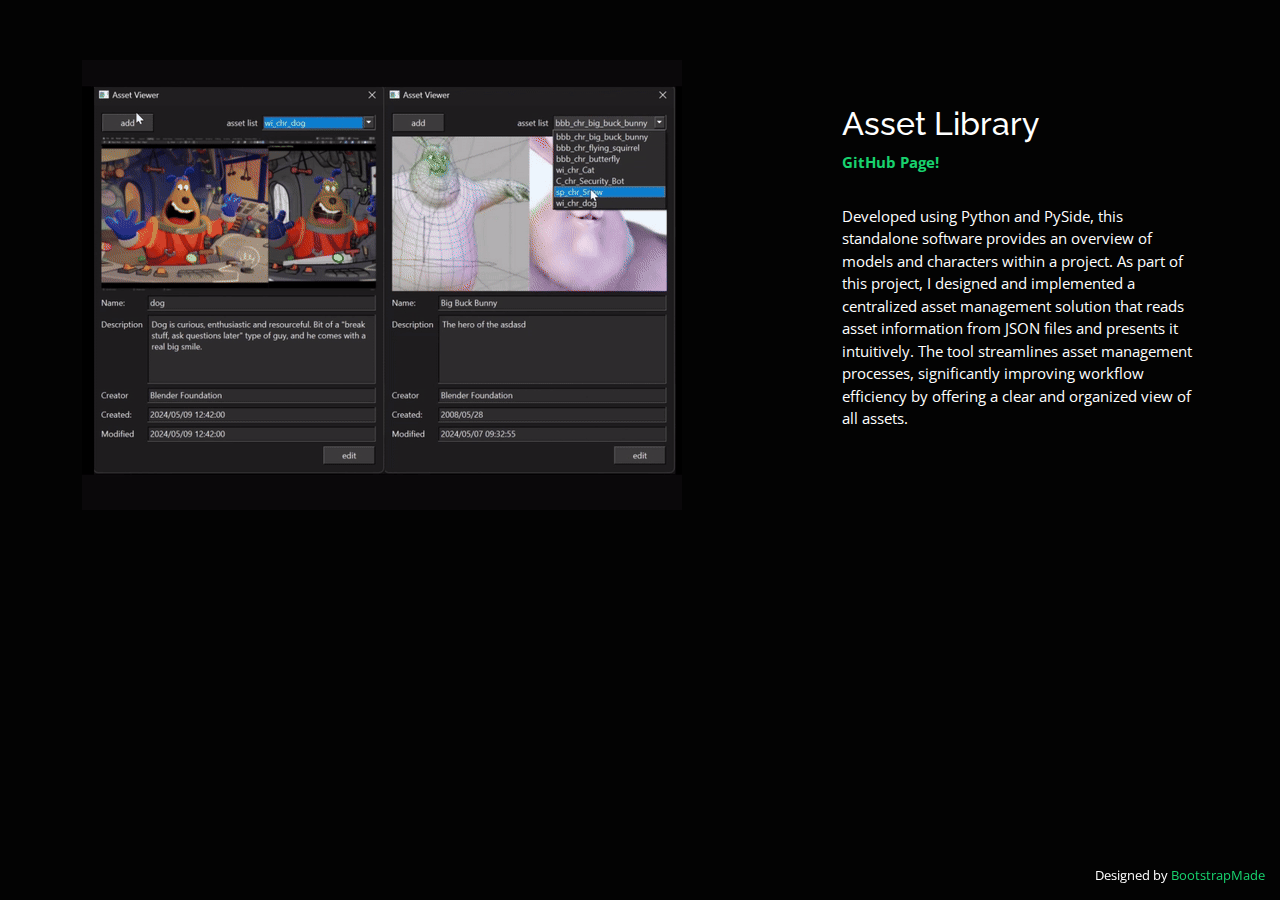
<file: AssetLibrary-details.html>
<!DOCTYPE html>
<html lang="en">

<head>
  <meta charset="utf-8">
  <meta content="width=device-width, initial-scale=1.0" name="viewport">

  <title>Portfolio Details - Personal Bootstrap Template</title>
  <meta content="" name="description">
  <meta content="" name="keywords">

  <!-- Favicons -->
  <link href="assets/img/favicon.png" rel="icon">
  <link href="assets/img/apple-touch-icon.png" rel="apple-touch-icon">

  <!-- Google Fonts -->
  <link href="https://fonts.googleapis.com/css?family=Open+Sans:300,300i,400,400i,600,600i,700,700i|Raleway:300,300i,400,400i,500,500i,600,600i,700,700i|Poppins:300,300i,400,400i,500,500i,600,600i,700,700i" rel="stylesheet">

  <!-- Vendor CSS Files -->
  <link href="assets/vendor/bootstrap/css/bootstrap.min.css" rel="stylesheet">
  <link href="assets/vendor/bootstrap-icons/bootstrap-icons.css" rel="stylesheet">
  <link href="assets/vendor/boxicons/css/boxicons.min.css" rel="stylesheet">
  <link href="assets/vendor/glightbox/css/glightbox.min.css" rel="stylesheet">
  <link href="assets/vendor/remixicon/remixicon.css" rel="stylesheet">
  <link href="assets/vendor/swiper/swiper-bundle.min.css" rel="stylesheet">

  <!-- Template Main CSS File -->
  <link href="assets/css/style.css" rel="stylesheet">

  <!-- =======================================================
  * Template Name: Personal
  * Template URL: https://bootstrapmade.com/personal-free-resume-bootstrap-template/
  * Updated: Mar 17 2024 with Bootstrap v5.3.3
  * Author: BootstrapMade.com
  * License: https://bootstrapmade.com/license/
  ======================================================== -->
</head>

<body>

  <main id="main">

    <!-- ======= Portfolio Details ======= -->
    <div id="portfolio-details" class="portfolio-details">
      <div class="container">

        <div class="row">

          <div class="col-lg-8">
            

            <div class="portfolio-details-slider swiper">
              <div class="align-items-center">

                <div class="wiper-slide">
                  <img src="assets/img/portfolio/Projs/Assetviewer.gif" alt="">
                </div>

              </div>
              <div class="swiper-pagination"></div>
            </div>

          </div>

          <div class="col-lg-4 portfolio-info">
            <h2>Asset Library</h2>
            <ul>
              <li><strong><a href="https://github.com/MahdiGolmohamadii/AssetViewer" target="_blank">GitHub Page!</a></strong></li>
            </ul>
            <p>
              Developed using Python and PySide, this standalone software provides an overview of models and characters within a project. 
              As part of this project, I designed and implemented a centralized asset management solution that reads asset information from JSON files and presents it intuitively. 
              The tool streamlines asset management processes, significantly improving workflow efficiency by offering a clear and organized view of all assets.</p>
          </div>

        </div>

      </div>
    </div><!-- End Portfolio Details -->

  </main><!-- End #main -->

  <div class="credits">
    <!-- All the links in the footer should remain intact. -->
    <!-- You can delete the links only if you purchased the pro version. -->
    <!-- Licensing information: https://bootstrapmade.com/license/ -->
    <!-- Purchase the pro version with working PHP/AJAX contact form: https://bootstrapmade.com/personal-free-resume-bootstrap-template/ -->
    Designed by <a href="https://bootstrapmade.com/">BootstrapMade</a>
  </div>

  <!-- Vendor JS Files -->
  <script src="assets/vendor/purecounter/purecounter_vanilla.js"></script>
  <script src="assets/vendor/bootstrap/js/bootstrap.bundle.min.js"></script>
  <script src="assets/vendor/glightbox/js/glightbox.min.js"></script>
  <script src="assets/vendor/isotope-layout/isotope.pkgd.min.js"></script>
  <script src="assets/vendor/swiper/swiper-bundle.min.js"></script>
  <script src="assets/vendor/waypoints/noframework.waypoints.js"></script>
  <script src="assets/vendor/php-email-form/validate.js"></script>

  <!-- Template Main JS File -->
  <script src="assets/js/main.js"></script>

</body>

</html>
</file>
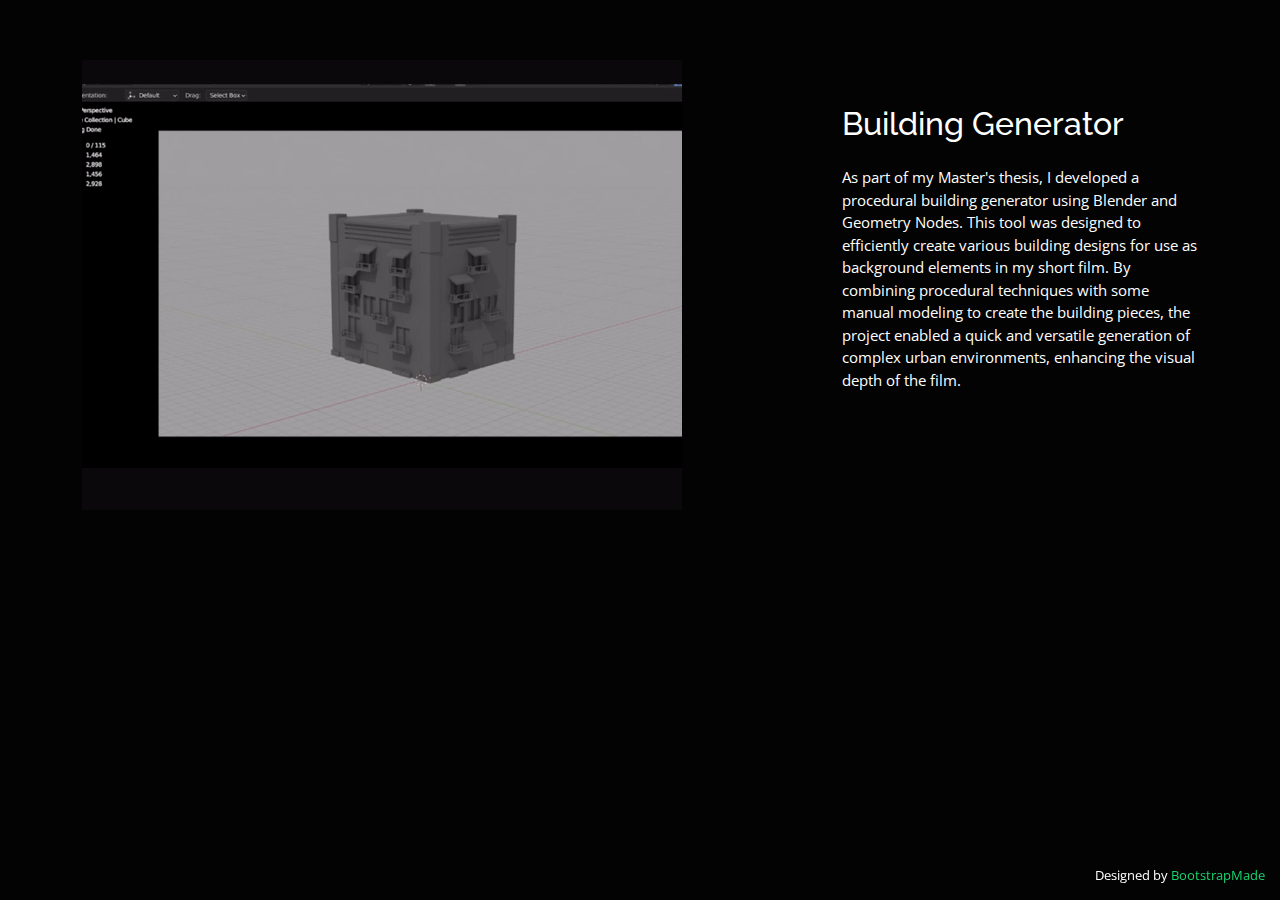
<file: BuildingGenerator-details.html>
<!DOCTYPE html>
<html lang="en">

<head>
  <meta charset="utf-8">
  <meta content="width=device-width, initial-scale=1.0" name="viewport">

  <title>Portfolio Details - Personal Bootstrap Template</title>
  <meta content="" name="description">
  <meta content="" name="keywords">

  <!-- Favicons -->
  <link href="assets/img/favicon.png" rel="icon">
  <link href="assets/img/apple-touch-icon.png" rel="apple-touch-icon">

  <!-- Google Fonts -->
  <link href="https://fonts.googleapis.com/css?family=Open+Sans:300,300i,400,400i,600,600i,700,700i|Raleway:300,300i,400,400i,500,500i,600,600i,700,700i|Poppins:300,300i,400,400i,500,500i,600,600i,700,700i" rel="stylesheet">

  <!-- Vendor CSS Files -->
  <link href="assets/vendor/bootstrap/css/bootstrap.min.css" rel="stylesheet">
  <link href="assets/vendor/bootstrap-icons/bootstrap-icons.css" rel="stylesheet">
  <link href="assets/vendor/boxicons/css/boxicons.min.css" rel="stylesheet">
  <link href="assets/vendor/glightbox/css/glightbox.min.css" rel="stylesheet">
  <link href="assets/vendor/remixicon/remixicon.css" rel="stylesheet">
  <link href="assets/vendor/swiper/swiper-bundle.min.css" rel="stylesheet">

  <!-- Template Main CSS File -->
  <link href="assets/css/style.css" rel="stylesheet">

  <!-- =======================================================
  * Template Name: Personal
  * Template URL: https://bootstrapmade.com/personal-free-resume-bootstrap-template/
  * Updated: Mar 17 2024 with Bootstrap v5.3.3
  * Author: BootstrapMade.com
  * License: https://bootstrapmade.com/license/
  ======================================================== -->
</head>

<body>

  <main id="main">

    <!-- ======= Portfolio Details ======= -->
    <div id="portfolio-details" class="portfolio-details">
      <div class="container">

        <div class="row">

          <div class="col-lg-8">
            

            <div class="portfolio-details-slider swiper">
              <div class="align-items-center">

                <div class="wiper-slide">
                  <img src="assets/img/portfolio/Projs/buildingGenerator.gif" alt="">
                </div>

              </div>
              <div class="swiper-pagination"></div>
            </div>

          </div>

          <div class="col-lg-4 portfolio-info">
            
            <h2>Building Generator</h2>
            <p>
              As part of my Master's thesis, I developed a procedural building generator using Blender and Geometry Nodes. 
              This tool was designed to efficiently create various building designs for use as background elements in my short film. 
              By combining procedural techniques with some manual modeling to create the building pieces, 
              the project enabled a quick and versatile generation of complex urban environments, enhancing the visual depth of the film.
            </p>
          </div>

        </div>

      </div>
    </div><!-- End Portfolio Details -->

  </main><!-- End #main -->

  <div class="credits">
    <!-- All the links in the footer should remain intact. -->
    <!-- You can delete the links only if you purchased the pro version. -->
    <!-- Licensing information: https://bootstrapmade.com/license/ -->
    <!-- Purchase the pro version with working PHP/AJAX contact form: https://bootstrapmade.com/personal-free-resume-bootstrap-template/ -->
    Designed by <a href="https://bootstrapmade.com/">BootstrapMade</a>
  </div>

  <!-- Vendor JS Files -->
  <script src="assets/vendor/purecounter/purecounter_vanilla.js"></script>
  <script src="assets/vendor/bootstrap/js/bootstrap.bundle.min.js"></script>
  <script src="assets/vendor/glightbox/js/glightbox.min.js"></script>
  <script src="assets/vendor/isotope-layout/isotope.pkgd.min.js"></script>
  <script src="assets/vendor/swiper/swiper-bundle.min.js"></script>
  <script src="assets/vendor/waypoints/noframework.waypoints.js"></script>
  <script src="assets/vendor/php-email-form/validate.js"></script>

  <!-- Template Main JS File -->
  <script src="assets/js/main.js"></script>

</body>

</html>
</file>
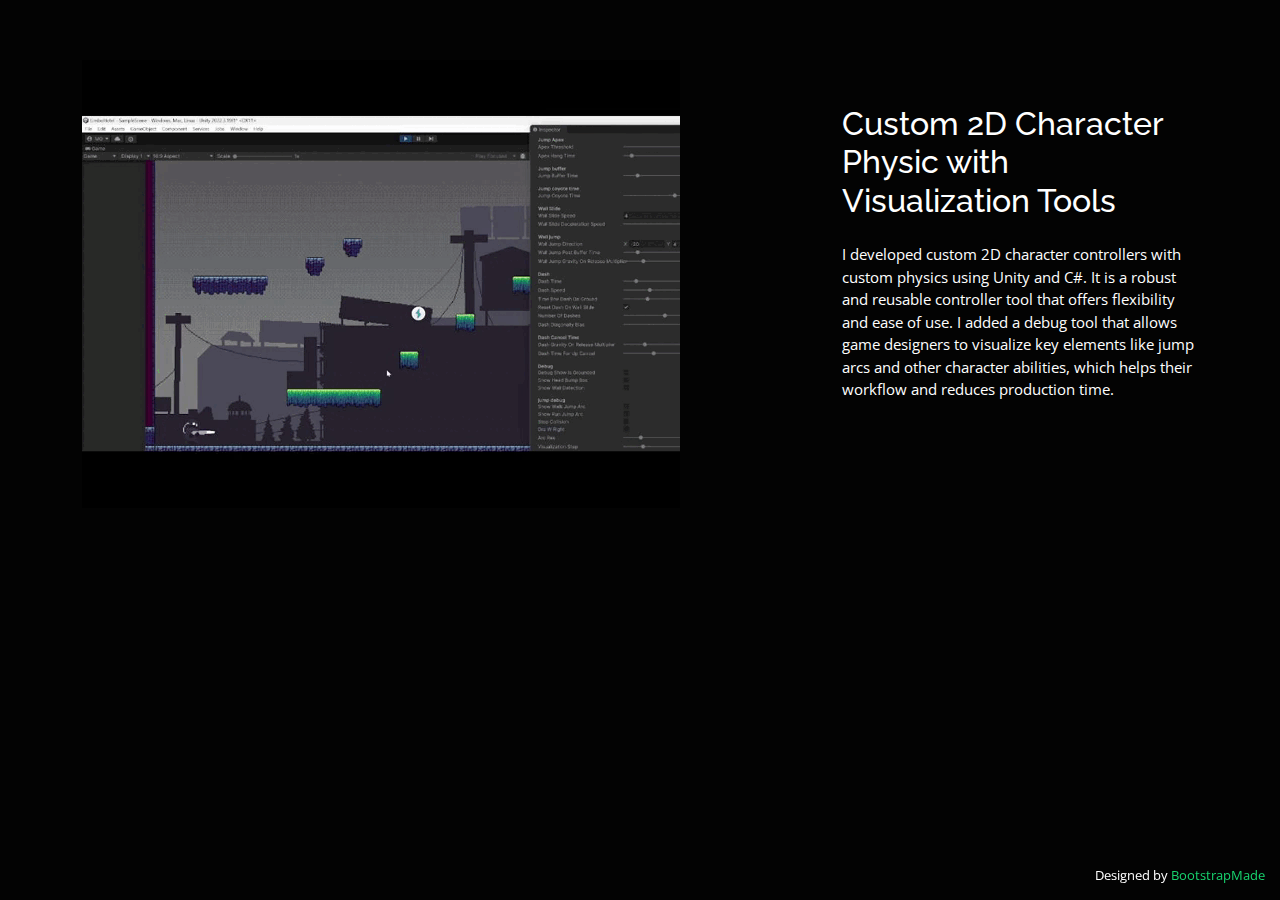
<file: CharacterController-details.html>
<!DOCTYPE html>
<html lang="en">

<head>
  <meta charset="utf-8">
  <meta content="width=device-width, initial-scale=1.0" name="viewport">

  <title>Portfolio Details - Personal Bootstrap Template</title>
  <meta content="" name="description">
  <meta content="" name="keywords">

  <!-- Favicons -->
  <link href="assets/img/favicon.png" rel="icon">
  <link href="assets/img/apple-touch-icon.png" rel="apple-touch-icon">

  <!-- Google Fonts -->
  <link href="https://fonts.googleapis.com/css?family=Open+Sans:300,300i,400,400i,600,600i,700,700i|Raleway:300,300i,400,400i,500,500i,600,600i,700,700i|Poppins:300,300i,400,400i,500,500i,600,600i,700,700i" rel="stylesheet">

  <!-- Vendor CSS Files -->
  <link href="assets/vendor/bootstrap/css/bootstrap.min.css" rel="stylesheet">
  <link href="assets/vendor/bootstrap-icons/bootstrap-icons.css" rel="stylesheet">
  <link href="assets/vendor/boxicons/css/boxicons.min.css" rel="stylesheet">
  <link href="assets/vendor/glightbox/css/glightbox.min.css" rel="stylesheet">
  <link href="assets/vendor/remixicon/remixicon.css" rel="stylesheet">
  <link href="assets/vendor/swiper/swiper-bundle.min.css" rel="stylesheet">

  <!-- Template Main CSS File -->
  <link href="assets/css/style.css" rel="stylesheet">

  <!-- =======================================================
  * Template Name: Personal
  * Template URL: https://bootstrapmade.com/personal-free-resume-bootstrap-template/
  * Updated: Mar 17 2024 with Bootstrap v5.3.3
  * Author: BootstrapMade.com
  * License: https://bootstrapmade.com/license/
  ======================================================== -->
</head>

<body>

  <main id="main">

    <!-- ======= Portfolio Details ======= -->
    <div id="portfolio-details" class="portfolio-details">
      <div class="container">

        <div class="row">

          <div class="col-lg-8">
            

            <div class="portfolio-details-slider swiper">
              <div class="align-items-center">

                <div class="wiper-slide">
                  <img src="assets/img/portfolio/Projs/Game2DController.gif" alt="">
                </div>

              </div>
              <div class="swiper-pagination"></div>
            </div>

          </div>

          <div class="col-lg-4 portfolio-info">
            
            <h2>Custom 2D Character Physic with Visualization Tools</h2>
            <p>
              I developed custom 2D character controllers with custom physics using Unity and C#. 
              It is a robust and reusable controller tool that offers flexibility and ease of use. 
              I added a debug tool that allows game designers to visualize key elements like jump arcs and other character abilities, 
              which helps their workflow and reduces production time.
            </p>
          </div>

        </div>

      </div>
    </div><!-- End Portfolio Details -->

  </main><!-- End #main -->

  <div class="credits">
    <!-- All the links in the footer should remain intact. -->
    <!-- You can delete the links only if you purchased the pro version. -->
    <!-- Licensing information: https://bootstrapmade.com/license/ -->
    <!-- Purchase the pro version with working PHP/AJAX contact form: https://bootstrapmade.com/personal-free-resume-bootstrap-template/ -->
    Designed by <a href="https://bootstrapmade.com/">BootstrapMade</a>
  </div>

  <!-- Vendor JS Files -->
  <script src="assets/vendor/purecounter/purecounter_vanilla.js"></script>
  <script src="assets/vendor/bootstrap/js/bootstrap.bundle.min.js"></script>
  <script src="assets/vendor/glightbox/js/glightbox.min.js"></script>
  <script src="assets/vendor/isotope-layout/isotope.pkgd.min.js"></script>
  <script src="assets/vendor/swiper/swiper-bundle.min.js"></script>
  <script src="assets/vendor/waypoints/noframework.waypoints.js"></script>
  <script src="assets/vendor/php-email-form/validate.js"></script>

  <!-- Template Main JS File -->
  <script src="assets/js/main.js"></script>

</body>

</html>
</file>
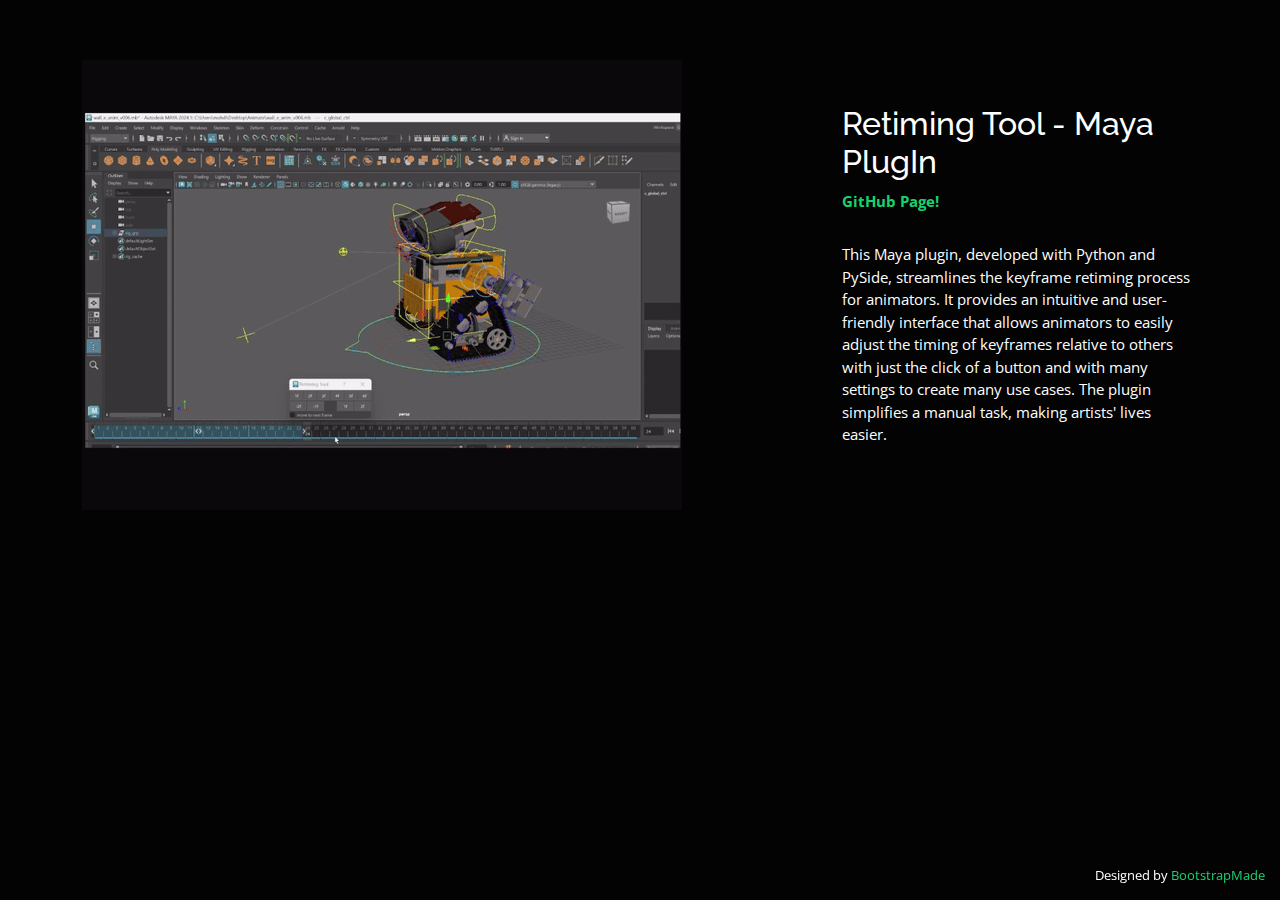
<file: Maya_RetimintTool-details.html>
<!DOCTYPE html>
<html lang="en">

<head>
  <meta charset="utf-8">
  <meta content="width=device-width, initial-scale=1.0" name="viewport">

  <title>Portfolio Details - Personal Bootstrap Template</title>
  <meta content="" name="description">
  <meta content="" name="keywords">

  <!-- Favicons -->
  <link href="assets/img/favicon.png" rel="icon">
  <link href="assets/img/apple-touch-icon.png" rel="apple-touch-icon">

  <!-- Google Fonts -->
  <link href="https://fonts.googleapis.com/css?family=Open+Sans:300,300i,400,400i,600,600i,700,700i|Raleway:300,300i,400,400i,500,500i,600,600i,700,700i|Poppins:300,300i,400,400i,500,500i,600,600i,700,700i" rel="stylesheet">

  <!-- Vendor CSS Files -->
  <link href="assets/vendor/bootstrap/css/bootstrap.min.css" rel="stylesheet">
  <link href="assets/vendor/bootstrap-icons/bootstrap-icons.css" rel="stylesheet">
  <link href="assets/vendor/boxicons/css/boxicons.min.css" rel="stylesheet">
  <link href="assets/vendor/glightbox/css/glightbox.min.css" rel="stylesheet">
  <link href="assets/vendor/remixicon/remixicon.css" rel="stylesheet">
  <link href="assets/vendor/swiper/swiper-bundle.min.css" rel="stylesheet">

  <!-- Template Main CSS File -->
  <link href="assets/css/style.css" rel="stylesheet">

  <!-- =======================================================
  * Template Name: Personal
  * Template URL: https://bootstrapmade.com/personal-free-resume-bootstrap-template/
  * Updated: Mar 17 2024 with Bootstrap v5.3.3
  * Author: BootstrapMade.com
  * License: https://bootstrapmade.com/license/
  ======================================================== -->
</head>

<body>

  <main id="main">

    <!-- ======= Portfolio Details ======= -->
    <div id="portfolio-details" class="portfolio-details">
      <div class="container">

        <div class="row">

          <div class="col-lg-8">
            

            <div class="portfolio-details-slider swiper">
              <div class="align-items-center">

                <div class="wiper-slide">
                  <img src="assets/img/portfolio/Projs/RetimingTool.gif" alt="">
                </div>

              </div>
              <div class="swiper-pagination"></div>
            </div>

          </div>

          <div class="col-lg-4 portfolio-info">
            <h2>Retiming Tool - Maya PlugIn</h2>
            <ul>
              <li><strong><a href="https://github.com/MahdiGolmohamadii/RetimingTool-MayaPlugIn" target="_blank">GitHub Page!</a></strong></li>
            </ul>
            <p>
              This Maya plugin, developed with Python and PySide, 
              streamlines the keyframe retiming process for animators. 
              It provides an intuitive and user-friendly interface that allows animators to easily adjust the timing 
              of keyframes relative to others with just the click of a button and with many settings to create many use cases. 
              The plugin simplifies a manual task, making artists' lives easier.
            </p>
          </div>

        </div>

      </div>
    </div><!-- End Portfolio Details -->

  </main><!-- End #main -->

  <div class="credits">
    <!-- All the links in the footer should remain intact. -->
    <!-- You can delete the links only if you purchased the pro version. -->
    <!-- Licensing information: https://bootstrapmade.com/license/ -->
    <!-- Purchase the pro version with working PHP/AJAX contact form: https://bootstrapmade.com/personal-free-resume-bootstrap-template/ -->
    Designed by <a href="https://bootstrapmade.com/">BootstrapMade</a>
  </div>

  <!-- Vendor JS Files -->
  <script src="assets/vendor/purecounter/purecounter_vanilla.js"></script>
  <script src="assets/vendor/bootstrap/js/bootstrap.bundle.min.js"></script>
  <script src="assets/vendor/glightbox/js/glightbox.min.js"></script>
  <script src="assets/vendor/isotope-layout/isotope.pkgd.min.js"></script>
  <script src="assets/vendor/swiper/swiper-bundle.min.js"></script>
  <script src="assets/vendor/waypoints/noframework.waypoints.js"></script>
  <script src="assets/vendor/php-email-form/validate.js"></script>

  <!-- Template Main JS File -->
  <script src="assets/js/main.js"></script>

</body>

</html>
</file>
<file: assets/css/style.css>
/**
* Template Name: Personal
* Template URL: https://bootstrapmade.com/personal-free-resume-bootstrap-template/
* Updated: Mar 17 2024 with Bootstrap v5.3.3
* Author: BootstrapMade.com
* License: https://bootstrapmade.com/license/
*/

/*--------------------------------------------------------------
# General
--------------------------------------------------------------*/
body {
  font-family: "Open Sans", sans-serif;
  background-color: #040404;
  color: #fff;
  position: relative;
  background: transparent;
}

body::before {
  content: "";
  position: fixed;
  background: #0f0f0f  top right no-repeat;
  background-size: cover;
  left: 0;
  right: 0;
  top: 0;
  height: 100vh;
  z-index: -1;
}

@media (min-width: 1024px) {
  body::before {
    background-attachment: fixed;
  }
}

a {
  color: #18d26e;
  text-decoration: none;
}

a:hover {
  color: #35e888;
  text-decoration: none;
}

h1,
h2,
h3,
h4,
h5,
h6 {
  font-family: "Raleway", sans-serif;
}

/*--------------------------------------------------------------
# Header
--------------------------------------------------------------*/
#header {
  transition: ease-in-out 0.3s;
  position: relative;
  height: 100vh;
  display: flex;
  align-items: center;
  z-index: 997;
  overflow-y: auto;
}

#header * {
  transition: ease-in-out 0.3s;
}

#header h1 {
  font-size: 48px;
  margin: 0;
  padding: 0;
  line-height: 1;
  font-weight: 700;
  font-family: "Poppins", sans-serif;
}

#header h1 a,
#header h1 a:hover {
  color: #fff;
  line-height: 1;
  display: inline-block;
}

#header h2 {
  font-size: 24px;
  margin-top: 20px;
  color: rgba(255, 255, 255, 0.8);
}

#header h2 span {
  color: #fff;
  border-bottom: 2px solid #18d26e;
  padding-bottom: 6px;
}

#header img {
  padding: 0;
  margin: 0;
}

#header .social-links {
  margin-top: 40px;
  display: flex;
}

#header .social-links a {
  font-size: 16px;
  display: flex;
  justify-content: center;
  align-items: center;
  background: rgba(255, 255, 255, 0.1);
  color: #fff;
  line-height: 1;
  margin-right: 8px;
  border-radius: 50%;
  width: 40px;
  height: 40px;
}

#header .social-links a:hover {
  background: #18d26e;
}

@media (max-width: 992px) {
  #header h1 {
    font-size: 36px;
  }

  #header h2 {
    font-size: 20px;
    line-height: 30px;
  }

  #header .social-links {
    margin-top: 15px;
  }

  #header .container {
    display: flex;
    flex-direction: column;
    align-items: center;
  }
}

/* Header Top */
#header.header-top {
  height: 80px;
  position: fixed;
  left: 0;
  top: 0;
  right: 0;
  background: rgba(0, 0, 0, 0.9);
}

#header.header-top .social-links,
#header.header-top h2 {
  display: none;
}

#header.header-top h1 {
  margin-right: auto;
  font-size: 36px;
}

#header.header-top img {
  max-height: 60px;
  margin-right: 20px !important;
}

#header.header-top .container {
  display: flex;
  align-items: center;
}

#header.header-top .navbar {
  margin: 0;
}

@media (max-width: 768px) {
  #header.header-top {
    height: 60px;
  }

  #header.header-top h1 {
    font-size: 26px;
  }
}

/*--------------------------------------------------------------
# Navigation Menu
--------------------------------------------------------------*/
/**
* Desktop Navigation 
*/
.navbar {
  padding: 0;
  margin-top: 35px;
}

.navbar ul {
  margin: 0;
  padding: 0;
  display: flex;
  list-style: none;
  align-items: center;
}

.navbar li {
  position: relative;
}

.navbar li+li {
  margin-left: 30px;
}

.navbar a,
.navbar a:focus {
  display: flex;
  align-items: center;
  justify-content: space-between;
  padding: 0;
  font-family: "Poppins", sans-serif;
  font-size: 16px;
  font-weight: 400;
  color: rgba(255, 255, 255, 0.7);
  white-space: nowrap;
  transition: 0.3s;
}

.navbar a i,
.navbar a:focus i {
  font-size: 12px;
  line-height: 0;
  margin-left: 5px;
}

.navbar a:before {
  content: "";
  position: absolute;
  width: 0;
  height: 2px;
  bottom: -4px;
  left: 0;
  background-color: #18d26e;
  visibility: hidden;
  width: 0px;
  transition: all 0.3s ease-in-out 0s;
}

.navbar a:hover:before,
.navbar li:hover>a:before,
.navbar .active:before {
  visibility: visible;
  width: 25px;
}

.navbar a:hover,
.navbar .active,
.navbar .active:focus,
.navbar li:hover>a {
  color: #fff;
}

/**
* Mobile Navigation 
*/
.mobile-nav-toggle {
  color: #fff;
  font-size: 28px;
  cursor: pointer;
  display: none;
  line-height: 0;
  transition: 0.5s;
  position: fixed;
  right: 15px;
  top: 15px;
}

@media (max-width: 991px) {
  .mobile-nav-toggle {
    display: block;
  }

  .navbar ul {
    display: none;
  }
}

.navbar-mobile {
  position: fixed;
  overflow: hidden;
  top: 0;
  right: 0;
  left: 0;
  bottom: 0;
  background: rgba(0, 0, 0, 0.9);
  transition: 0.3s;
  z-index: 999;
  margin-top: 0;
}

.navbar-mobile .mobile-nav-toggle {
  position: absolute;
  top: 15px;
  right: 15px;
}

.navbar-mobile ul {
  display: block;
  position: absolute;
  top: 55px;
  right: 15px;
  bottom: 45px;
  left: 15px;
  padding: 10px 0;
  overflow-y: auto;
  transition: 0.3s;
  border: 2px solid rgba(255, 255, 255, 0.2);
}

.navbar-mobile li {
  padding: 12px 20px;
}

.navbar-mobile li+li {
  margin: 0;
}

.navbar-mobile a,
.navbar-mobile a:focus {
  font-size: 16px;
  position: relative;
}

/*--------------------------------------------------------------
# Sections General
--------------------------------------------------------------*/
section {
  overflow: hidden;
  position: absolute;
  width: 100%;
  top: 140px;
  bottom: 100%;
  opacity: 0;
  transition: ease-in-out 0.4s;
  z-index: 2;
}

section.section-show {
  top: 100px;
  bottom: auto;
  opacity: 1;
  padding-bottom: 45px;
}

section .container {
  background: rgba(0, 0, 0, 0.9);
  padding: 30px;
}

@media (max-width: 768px) {
  section {
    top: 120px;
  }

  section.section-show {
    top: 80px;
  }
}

.section-title h2 {
  font-size: 14px;
  font-weight: 500;
  padding: 0;
  line-height: 1px;
  margin: 0 0 20px 0;
  letter-spacing: 2px;
  text-transform: uppercase;
  color: #aaaaaa;
  font-family: "Poppins", sans-serif;
}

.section-title h2::after {
  content: "";
  width: 120px;
  height: 1px;
  display: inline-block;
  background: #4ceb95;
  margin: 4px 10px;
}

.section-title p {
  margin: 0;
  margin: -15px 0 15px 0;
  font-size: 36px;
  font-weight: 700;
  text-transform: uppercase;
  font-family: "Poppins", sans-serif;
  color: #fff;
}

/*--------------------------------------------------------------
# About
--------------------------------------------------------------*/
.about-me .content h3 {
  font-weight: 700;
  font-size: 26px;
  color: #18d26e;
}

.about-me .content ul {
  list-style: none;
  padding: 0;
}

.about-me .content ul li {
  margin-bottom: 20px;
  display: flex;
  align-items: center;
}

.about-me .content ul strong {
  margin-right: 10px;
}

.about-me .content ul i {
  font-size: 16px;
  margin-right: 5px;
  color: #18d26e;
  line-height: 0;
}

.about-me .content p:last-child {
  margin-bottom: 0;
}

/*--------------------------------------------------------------
# Counts
--------------------------------------------------------------*/
.counts {
  padding: 70px 0 60px;
}

.counts .count-box {
  padding: 30px 30px 25px 30px;
  width: 100%;
  position: relative;
  text-align: center;
  background: rgba(255, 255, 255, 0.08);
}

.counts .count-box i {
  position: absolute;
  top: -25px;
  left: 50%;
  transform: translateX(-50%);
  font-size: 24px;
  background: rgba(255, 255, 255, 0.1);
  padding: 12px;
  color: #18d26e;
  border-radius: 50px;
  line-height: 0;
}

.counts .count-box span {
  font-size: 36px;
  display: block;
  font-weight: 600;
  color: #fff;
}

.counts .count-box p {
  padding: 0;
  margin: 0;
  font-family: "Raleway", sans-serif;
  font-size: 14px;
}

/*--------------------------------------------------------------
# Skills
--------------------------------------------------------------*/
.skills .progress {
  height: 60px;
  display: block;
  background: none;
  border-radius: 0;
}

.skills .progress .skill {
  padding: 10px 0;
  margin: 0;
  text-transform: uppercase;
  display: block;
  font-weight: 600;
  font-family: "Poppins", sans-serif;
  color: #fff;
}

.skills .progress .skill .val {
  float: right;
  font-style: normal;
}

.skills .progress-bar-wrap {
  background: rgba(255, 255, 255, 0.2);
}

.skills .progress-bar {
  width: 1px;
  height: 10px;
  transition: 0.9s;
  background-color: #18d26e;
}

/*--------------------------------------------------------------
# Interests
--------------------------------------------------------------*/
.interests .icon-box {
  display: flex;
  align-items: center;
  padding: 20px;
  background: rgba(255, 255, 255, 0.08);
  transition: ease-in-out 0.3s;
}

.interests .icon-box i {
  font-size: 32px;
  padding-right: 10px;
  line-height: 1;
}

.interests .icon-box h3 {
  font-weight: 700;
  margin: 0;
  padding: 0;
  line-height: 1;
  font-size: 16px;
  color: #fff;
}

.interests .icon-box:hover {
  background: rgba(255, 255, 255, 0.12);
}

/*--------------------------------------------------------------
# Testimonials
--------------------------------------------------------------*/
.testimonials .testimonials-carousel,
.testimonials .testimonials-slider {
  overflow: hidden;
}

.testimonials .testimonial-item {
  box-sizing: content-box;
  min-height: 320px;
}

.testimonials .testimonial-item .testimonial-img {
  width: 90px;
  border-radius: 50%;
  margin: -40px 0 0 40px;
  position: relative;
  z-index: 2;
  border: 6px solid rgba(255, 255, 255, 0.12);
}

.testimonials .testimonial-item h3 {
  font-size: 18px;
  font-weight: bold;
  margin: 10px 0 5px 45px;
  color: #fff;
}

.testimonials .testimonial-item h4 {
  font-size: 14px;
  color: #999;
  margin: 0 0 0 45px;
}

.testimonials .testimonial-item .quote-icon-left,
.testimonials .testimonial-item .quote-icon-right {
  color: rgba(255, 255, 255, 0.25);
  font-size: 26px;
}

.testimonials .testimonial-item .quote-icon-left {
  display: inline-block;
  left: -5px;
  position: relative;
}

.testimonials .testimonial-item .quote-icon-right {
  display: inline-block;
  right: -5px;
  position: relative;
  top: 10px;
}

.testimonials .testimonial-item p {
  font-style: italic;
  margin: 0 15px 0 15px;
  padding: 20px 20px 60px 20px;
  background: rgba(255, 255, 255, 0.1);
  position: relative;
  border-radius: 6px;
  position: relative;
  z-index: 1;
}

.testimonials .swiper-pagination {
  margin-top: 20px;
  position: relative;
}

.testimonials .swiper-pagination .swiper-pagination-bullet {
  width: 12px;
  height: 12px;
  opacity: 1;
  background-color: rgba(255, 255, 255, 0.3);
}

.testimonials .swiper-pagination .swiper-pagination-bullet-active {
  background-color: #18d26e;
}

/*--------------------------------------------------------------
# Resume
--------------------------------------------------------------*/
.resume .resume-title {
  font-size: 26px;
  font-weight: 700;
  margin-top: 20px;
  margin-bottom: 20px;
  color: #fff;
}

.resume .resume-item {
  padding: 0 0 20px 20px;
  margin-top: -2px;
  border-left: 2px solid rgba(255, 255, 255, 0.2);
  position: relative;
}

.resume .resume-item h4 {
  line-height: 18px;
  font-size: 18px;
  font-weight: 600;
  text-transform: uppercase;
  font-family: "Poppins", sans-serif;
  color: #18d26e;
  margin-bottom: 10px;
}

.resume .resume-item h5 {
  font-size: 16px;
  background: rgba(255, 255, 255, 0.15);
  padding: 5px 15px;
  display: inline-block;
  font-weight: 600;
  margin-bottom: 10px;
}

.resume .resume-item ul {
  padding-left: 20px;
}

.resume .resume-item ul li {
  padding-bottom: 10px;
}

.resume .resume-item:last-child {
  padding-bottom: 0;
}

.resume .resume-item::before {
  content: "";
  position: absolute;
  width: 16px;
  height: 16px;
  border-radius: 50px;
  left: -9px;
  top: 0;
  background: #18d26e;
  border: 2px solid #18d26e;
}

/*--------------------------------------------------------------
# Services
--------------------------------------------------------------*/
.services .icon-box {
  text-align: center;
  background: rgba(204, 204, 204, 0.1);
  padding: 80px 20px;
  transition: all ease-in-out 0.3s;
}

.services .icon-box .icon {
  margin: 0 auto;
  width: 64px;
  height: 64px;
  background: #18d26e;
  border-radius: 5px;
  transition: all 0.3s ease-out 0s;
  display: flex;
  align-items: center;
  justify-content: center;
  margin-bottom: 20px;
  transform-style: preserve-3d;
}

.services .icon-box .icon i {
  color: #fff;
  font-size: 28px;
}

.services .icon-box .icon::before {
  position: absolute;
  content: "";
  left: -8px;
  top: -8px;
  height: 100%;
  width: 100%;
  background: rgba(255, 255, 255, 0.15);
  border-radius: 5px;
  transition: all 0.3s ease-out 0s;
  transform: translateZ(-1px);
}

.services .icon-box h4 {
  font-weight: 700;
  margin-bottom: 15px;
  font-size: 24px;
}

.services .icon-box h4 a {
  color: #fff;
}

.services .icon-box p {
  line-height: 24px;
  font-size: 14px;
  margin-bottom: 0;
}

.services .icon-box:hover {
  background: #18d26e;
  border-color: #18d26e;
}

.services .icon-box:hover .icon {
  background: #fff;
}

.services .icon-box:hover .icon i {
  color: #18d26e;
}

.services .icon-box:hover .icon::before {
  background: #35e888;
}

.services .icon-box:hover h4 a,
.services .icon-box:hover p {
  color: #fff;
}

/*--------------------------------------------------------------
# Portfolio
--------------------------------------------------------------*/
.portfolio .portfolio-item {
  margin-bottom: 30px;
}

.portfolio #portfolio-flters {
  padding: 0;
  margin: 0 auto 15px auto;
  list-style: none;
  text-align: center;
  border-radius: 50px;
  padding: 2px 15px;
}

.portfolio #portfolio-flters li {
  cursor: pointer;
  display: inline-block;
  padding: 8px 16px 10px 16px;
  font-size: 14px;
  font-weight: 600;
  line-height: 1;
  text-transform: uppercase;
  color: #fff;
  background: rgba(255, 255, 255, 0.1);
  margin: 0 3px 10px 3px;
  transition: all 0.3s ease-in-out;
  border-radius: 4px;
}

.portfolio #portfolio-flters li:hover,
.portfolio #portfolio-flters li.filter-active {
  background: #18d26e;
}

.portfolio #portfolio-flters li:last-child {
  margin-right: 0;
}

.portfolio .portfolio-wrap {
  transition: 0.3s;
  position: relative;
  overflow: hidden;
  z-index: 1;
  background: rgba(0, 0, 0, 0.6);
}

.portfolio .portfolio-wrap::before {
  content: "";
  background: rgba(0, 0, 0, 0.6);
  position: absolute;
  left: 30px;
  right: 30px;
  top: 30px;
  bottom: 30px;
  transition: all ease-in-out 0.3s;
  z-index: 2;
  opacity: 0;
}

.portfolio .portfolio-wrap .portfolio-info {
  opacity: 0;
  position: absolute;
  top: 0;
  left: 0;
  right: 0;
  bottom: 0;
  text-align: center;
  z-index: 3;
  transition: all ease-in-out 0.3s;
  display: flex;
  flex-direction: column;
  justify-content: center;
  align-items: center;
}

.portfolio .portfolio-wrap .portfolio-info::before {
  display: block;
  content: "";
  width: 48px;
  height: 48px;
  position: absolute;
  top: 35px;
  left: 35px;
  border-top: 3px solid #fff;
  border-left: 3px solid #fff;
  transition: all 0.5s ease 0s;
  z-index: 9994;
}

.portfolio .portfolio-wrap .portfolio-info::after {
  display: block;
  content: "";
  width: 48px;
  height: 48px;
  position: absolute;
  bottom: 35px;
  right: 35px;
  border-bottom: 3px solid #fff;
  border-right: 3px solid #fff;
  transition: all 0.5s ease 0s;
  z-index: 9994;
}

.portfolio .portfolio-wrap .portfolio-info h4 {
  font-size: 20px;
  color: #fff;
  font-weight: 600;
}

.portfolio .portfolio-wrap .portfolio-info p {
  color: #ffffff;
  font-size: 14px;
  text-transform: uppercase;
  padding: 0;
  margin: 0;
}

.portfolio .portfolio-wrap .portfolio-links {
  text-align: center;
  z-index: 4;
}

.portfolio .portfolio-wrap .portfolio-links a {
  color: #fff;
  margin: 0 2px;
  font-size: 28px;
  display: inline-block;
  transition: 0.3s;
}

.portfolio .portfolio-wrap .portfolio-links a:hover {
  color: #63eda3;
}

.portfolio .portfolio-wrap:hover::before {
  top: 0;
  left: 0;
  right: 0;
  bottom: 0;
  opacity: 1;
}

.portfolio .portfolio-wrap:hover .portfolio-info {
  opacity: 1;
}

.portfolio .portfolio-wrap:hover .portfolio-info::before {
  top: 15px;
  left: 15px;
}

.portfolio .portfolio-wrap:hover .portfolio-info::after {
  bottom: 15px;
  right: 15px;
}

/*--------------------------------------------------------------
# Portfolio Details
--------------------------------------------------------------*/
.portfolio-details {
  padding-top: 40px;
  background: rgba(0, 0, 0, 0.8);
  position: fixed;
  left: 0;
  right: 0;
  top: 0;
  bottom: 0;
  overflow-y: auto;
}

.portfolio-details .container {
  padding-top: 20px;
  padding-bottom: 40px;
}

.portfolio-details .portfolio-title {
  font-size: 26px;
  font-weight: 700;
  margin-bottom: 20px;
}

.portfolio-details .portfolio-info {
  padding-top: 45px;
}

.portfolio-details .portfolio-info h3 {
  font-size: 22px;
  font-weight: 400;
  margin-bottom: 20px;
}

.portfolio-details .portfolio-info ul {
  list-style: none;
  padding: 0;
  font-size: 15px;
}

.portfolio-details .portfolio-info ul li+li {
  margin-top: 10px;
}

.portfolio-details .portfolio-info p {
  font-size: 15px;
  padding: 15px 0 0 0;
}

@media (max-width: 992px) {
  .portfolio-details .portfolio-info {
    padding-top: 20px;
  }
}

.portfolio-details .swiper-pagination {
  margin-top: 20px;
  position: relative;
}

.portfolio-details .swiper-pagination .swiper-pagination-bullet {
  width: 12px;
  height: 12px;
  opacity: 1;
  background-color: rgba(255, 255, 255, 0.3);
}

.portfolio-details .swiper-pagination .swiper-pagination-bullet-active {
  background-color: #18d26e;
}

/*--------------------------------------------------------------
# Contact
--------------------------------------------------------------*/
.contact .info-box {
  color: #444444;
  padding: 20px;
  width: 100%;
  background: rgba(255, 255, 255, 0.08);
}

.contact .info-box i.bx {
  font-size: 24px;
  color: #18d26e;
  border-radius: 50%;
  padding: 14px;
  float: left;
  background: rgba(255, 255, 255, 0.1);
}

.contact .info-box h3 {
  font-size: 20px;
  color: rgba(255, 255, 255, 0.5);
  font-weight: 700;
  margin: 10px 0 8px 68px;
}

.contact .info-box p {
  padding: 0;
  color: #fff;
  line-height: 24px;
  font-size: 14px;
  margin: 0 0 0 68px;
}

.contact .info-box .social-links {
  margin: 5px 0 0 68px;
  display: flex;
}

.contact .info-box .social-links a {
  font-size: 18px;
  display: inline-block;
  color: #fff;
  line-height: 1;
  margin-right: 12px;
  transition: 0.3s;
}

.contact .info-box .social-links a:hover {
  color: #18d26e;
}

.contact .php-email-form {
  padding: 30px;
  background: rgba(255, 255, 255, 0.08);
}

.contact .php-email-form .error-message {
  display: none;
  background: rgba(255, 255, 255, 0.08);
  background: #ed3c0d;
  text-align: left;
  padding: 15px;
  font-weight: 600;
}

.contact .php-email-form .error-message br+br {
  margin-top: 25px;
}

.contact .php-email-form .sent-message {
  display: none;
  background: rgba(255, 255, 255, 0.08);
  background: #18d26e;
  text-align: center;
  padding: 15px;
  font-weight: 600;
}

.contact .php-email-form .loading {
  display: none;
  background: rgba(255, 255, 255, 0.08);
  text-align: center;
  padding: 15px;
}

.contact .php-email-form .loading:before {
  content: "";
  display: inline-block;
  border-radius: 50%;
  width: 24px;
  height: 24px;
  margin: 0 10px -6px 0;
  border: 3px solid #18d26e;
  border-top-color: #eee;
  animation: animate-loading 1s linear infinite;
}

.contact .php-email-form input,
.contact .php-email-form textarea {
  border-radius: 0;
  box-shadow: none;
  font-size: 14px;
  background: rgba(255, 255, 255, 0.08);
  border: 0;
  transition: 0.3s;
  color: #fff;
}

.contact .php-email-form input:focus,
.contact .php-email-form textarea:focus {
  background-color: rgba(255, 255, 255, 0.11);
}

.contact .php-email-form input::-moz-placeholder,
.contact .php-email-form textarea::-moz-placeholder {
  color: rgba(255, 255, 255, 0.3);
  opacity: 1;
}

.contact .php-email-form input::placeholder,
.contact .php-email-form textarea::placeholder {
  color: rgba(255, 255, 255, 0.3);
  opacity: 1;
}

.contact .php-email-form input {
  padding: 10px 15px;
}

.contact .php-email-form textarea {
  padding: 12px 15px;
}

.contact .php-email-form button[type=submit] {
  background: #18d26e;
  border: 0;
  padding: 10px 30px;
  color: #fff;
  transition: 0.4s;
  border-radius: 4px;
}

.contact .php-email-form button[type=submit]:hover {
  background: #15bb62;
}

@keyframes animate-loading {
  0% {
    transform: rotate(0deg);
  }

  100% {
    transform: rotate(360deg);
  }
}

/*--------------------------------------------------------------
# Credits
--------------------------------------------------------------*/
.credits {
  position: fixed;
  right: 0;
  left: 0;
  bottom: 0;
  padding: 15px;
  text-align: right;
  font-size: 13px;
  color: #fff;
  z-index: 999999;
}

@media (max-width: 992px) {
  .credits {
    text-align: center;
    padding: 10px;
    background: rgba(0, 0, 0, 0.8);
  }
}

.credits a {
  color: #18d26e;
  transition: 0.3s;
}

.credits a:hover {
  color: #fff;
}
</file>
